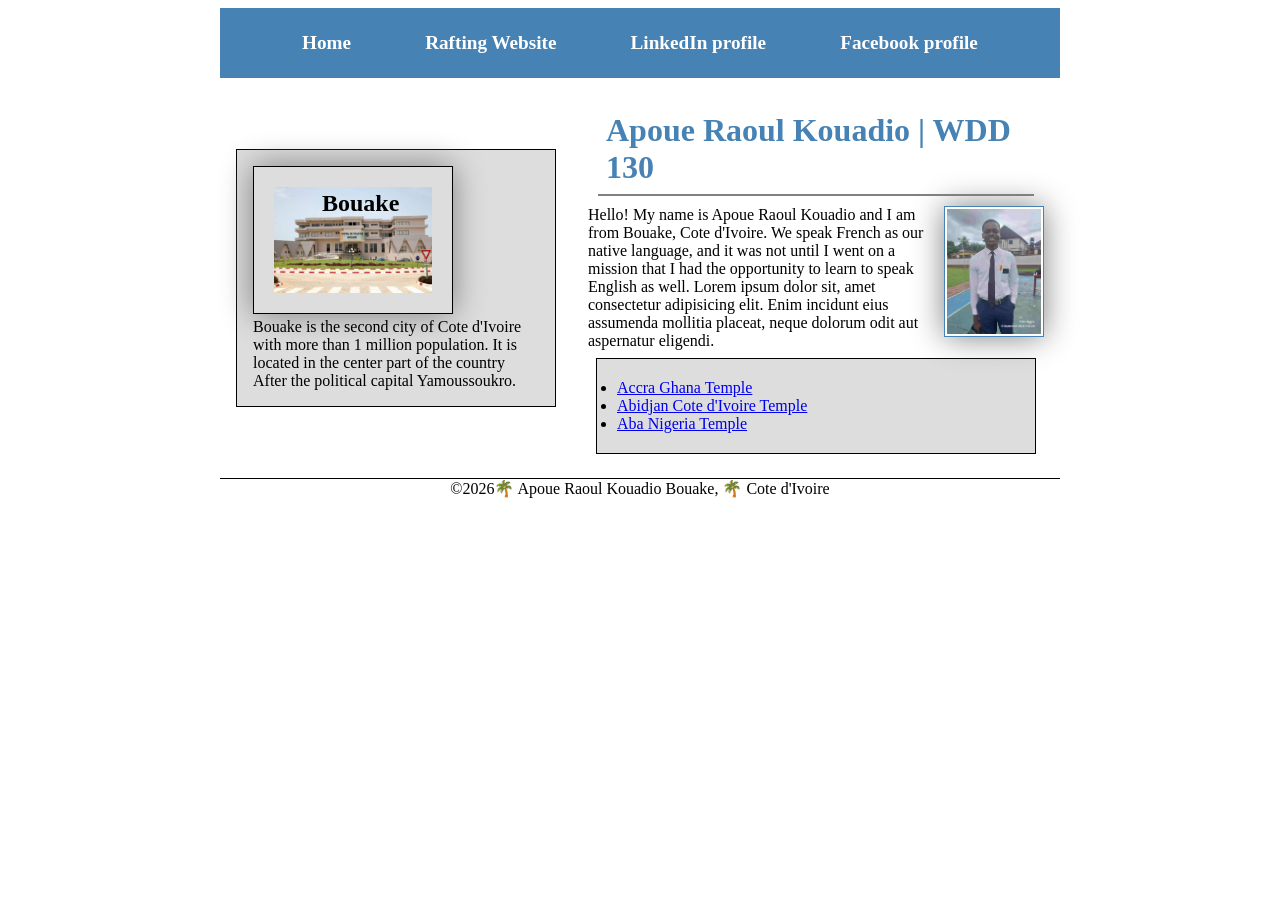
<file: index.html>
<!DOCTYPE html>
<html lang="en">

<head>
    <meta charset="UTF-8">
    <meta name="viewport" content="width=device-width, initial-scale=1.0">
    <title>Apoue Raoul Kouadio | WDD 130</title>
    <meta name="description" content="Apoue Raoul Kouadio, web programming student, BYUI-WDD130">
    <meta name="author" content="Apoue Raoul Kouadio">
    <link rel="stylesheet" href="styles/styles.css">
</head>

<body>
    <header>
        <nav>
            <a href="#">Home</a>
            <a href="wwr/">Rafting Website</a>
            <a href="https://www.linkedin.com/in/raoul-kouadio-apoue-6a3874316/">LinkedIn
                profile</a>
            <a href="https://www.facebook.com/raoul.kouadio.apoue">Facebook
                profile</a>
        </nav>
    </header>
    <div class="grid">
        <main>
            <h1>Apoue Raoul Kouadio | WDD 130</h1>
            <img src="images/profile.jpg" alt="Hello, my name is Apoue Raoul Kouadio" width="200">
            <p>Hello! My name is Apoue Raoul Kouadio and I am from Bouake, Cote d'Ivoire.
                We speak French as our native language, and it was not until I went on a mission
                that I
                had the
                opportunity to learn to speak English as well.
                Lorem ipsum dolor sit, amet consectetur adipisicing elit. Enim incidunt eius
                assumenda mollitia placeat, neque dolorum odit aut aspernatur eligendi.
            </p>

            <ul>
                <li><a
                      href="https://www.churchofjesuschrist.org/temples/details/accra-ghana-temple?lang=eng">
                        Accra Ghana Temple</a></li>
                <li><a
                      href="https://www.churchofjesuschrist.org/temples/details/abidjan-ivory-coast-temple?lang=eng">
                        Abidjan Cote d'Ivoire Temple</a></li>
                <li><a
                      href="https://www.churchofjesuschrist.org/temples/details/aba-nigeria-temple?lang=eng">
                        Aba Nigeria Temple </a></li>
            </ul>

        </main>
        <aside class="box">
            <h2>Bouake</h2>
            <img src="images/bouakehotelville.jpg" alt="Bouake's palace" width="200">
            <p>Bouake is the second city of Cote d'Ivoire with more than 1 million population. It is
                located in the center part of the country After the political capital Yamoussoukro.
            </p>
        </aside>
    </div>
    <footer>
        <p>&copy;2026🌴 Apoue Raoul Kouadio Bouake, 🌴 Cote d'Ivoire </p>

    </footer>


</body>

</html>
</file>
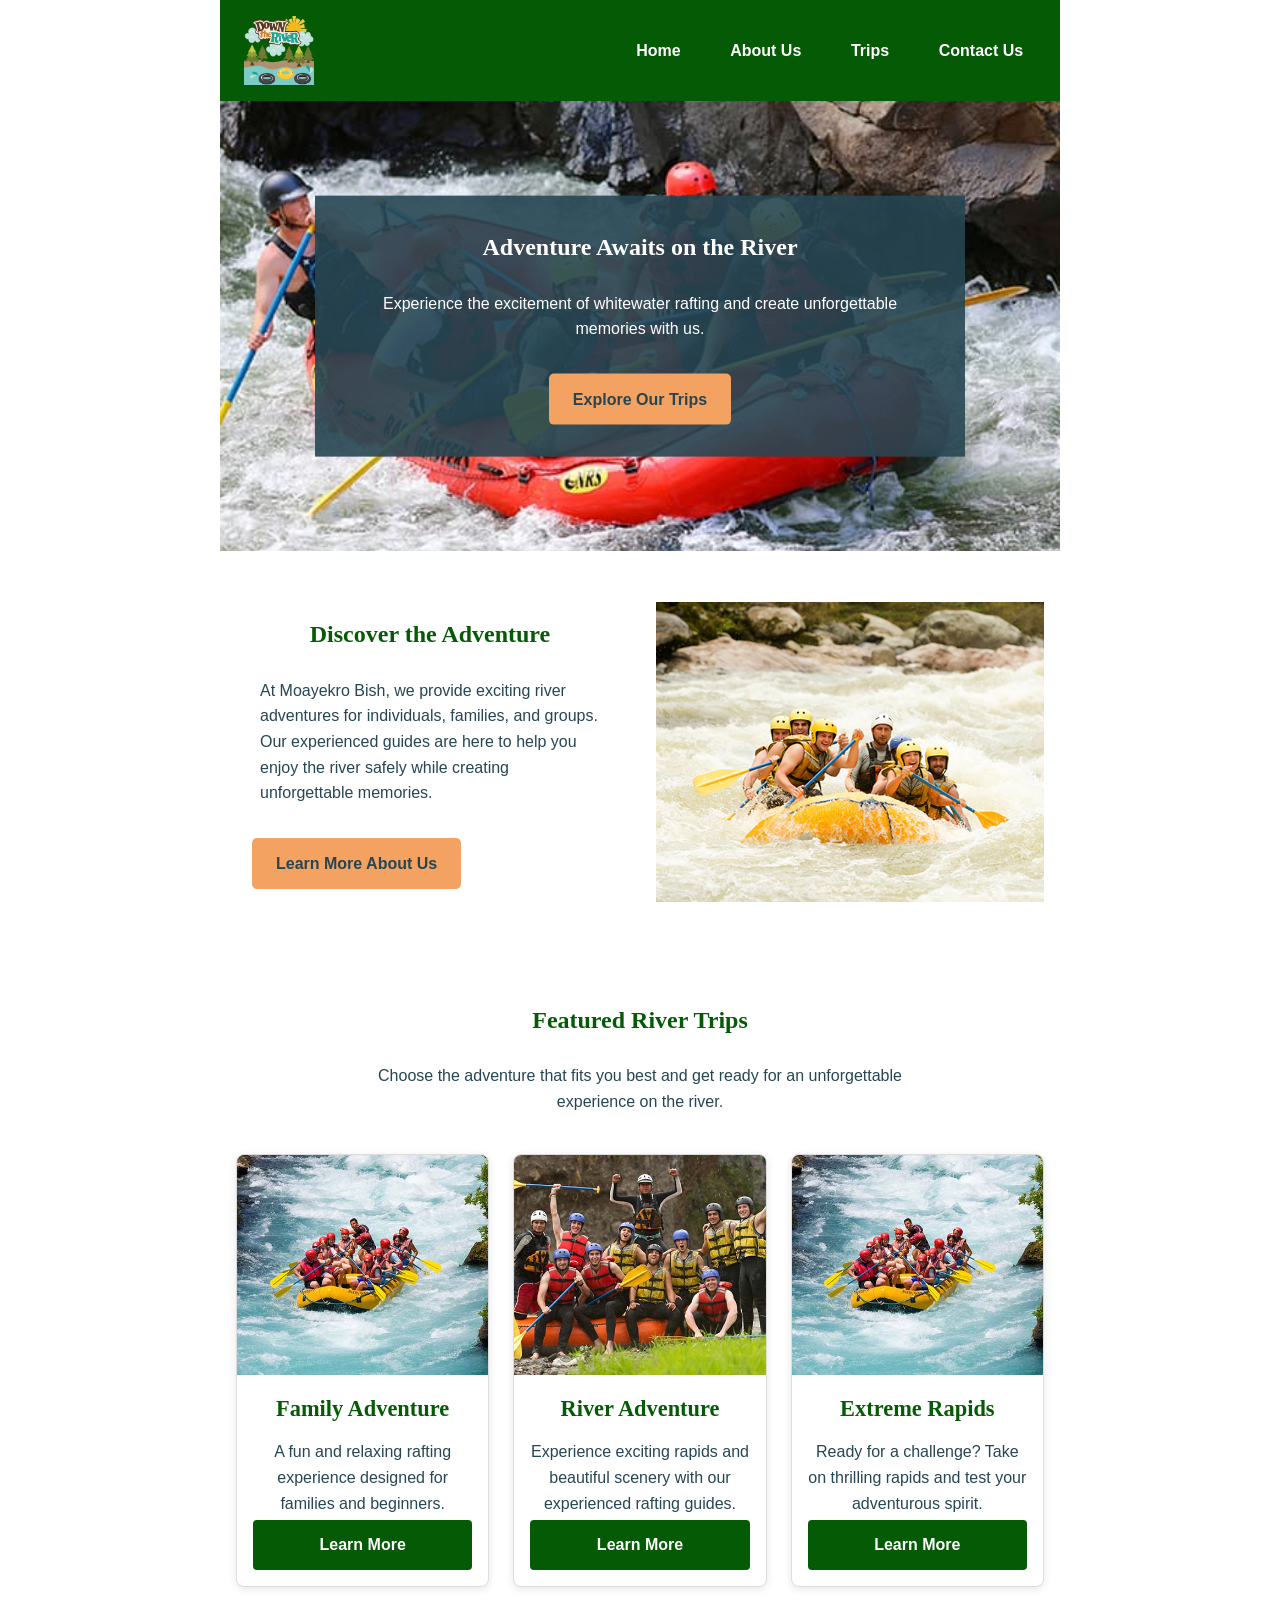
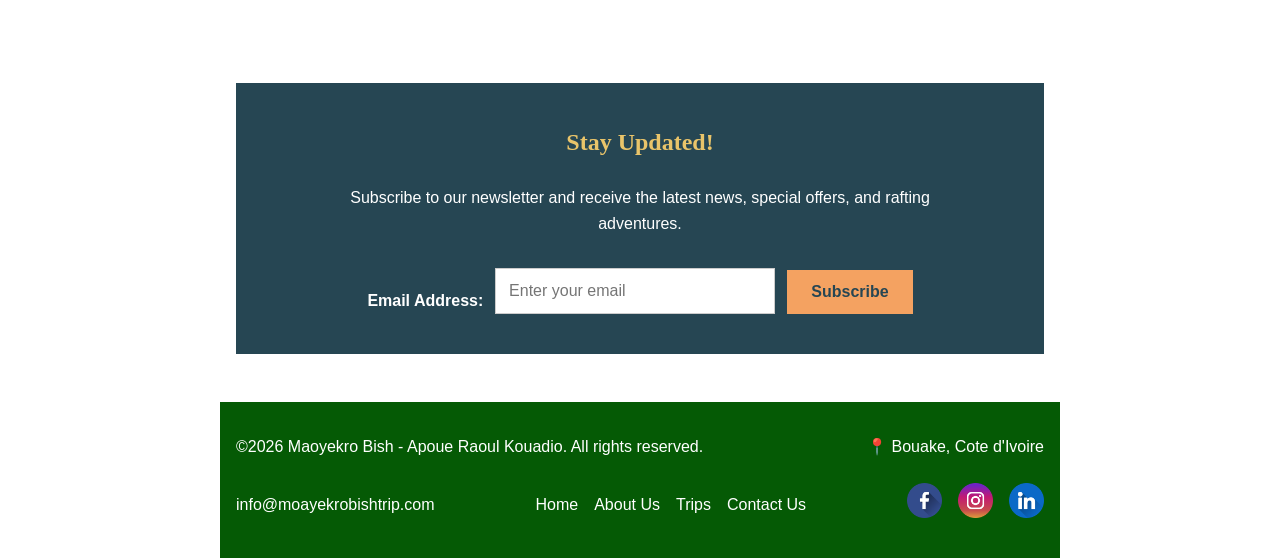
<file: wwr/index.html>
<!DOCTYPE html>
<html lang="en">

<head>
    <meta charset="UTF-8">
    <meta name="viewport" content="width=device-width, initial-scale=1.0">
    <title> Moayekro Bish</title>

    <meta name="description"
      content="Experience exciting and unforgettable rafting adventures with Moayekro Bish">

    <meta name="author" content="Apoue Raoul Kouadio">

    <link rel="stylesheet" href="styles/rafting.css">
</head>

<body>

    <header>
        <nav>
            <div id="logo">
                <img src="images/z-downriver.png" alt="Rafting Site Logo">
            </div>

            <ul class="navigation">
                <li><a href="index.html">Home</a></li>
                <li><a href="about.html">About Us</a></li>
                <li><a href="trips.html">Trips</a></li>
                <li><a href="contact.html">Contact Us</a></li>
            </ul>
        </nav>
    </header>

    <main>


        <!-- Hero Section -->
        <section class="hero">

            <img src="images/rafting19_600.jpg" alt="People enjoying a rafting adventure">

            <div class="hero-content">

                <h1>Adventure Awaits on the River</h1>

                <p>
                    Experience the excitement of whitewater rafting
                    and create unforgettable memories with us.
                </p>

                <a href="trips.html" class="button">
                    Explore Our Trips
                </a>

            </div>

        </section>


        <!-- About Preview -->
        <section class="about-preview">

            <div class="about-content">

                <h2>Discover the Adventure</h2>

                <p>
                    At Moayekro Bish, we provide exciting river adventures
                    for individuals, families, and groups. Our experienced
                    guides are here to help you enjoy the river safely while
                    creating unforgettable memories.
                </p>

                <a href="about.html" class="button">
                    Learn More About Us
                </a>

            </div>

            <img src="images/rafting4_600.jpg" alt="A group enjoying a rafting adventure">

        </section>


        <!-- Featured Trips -->
        <section class="featured-trips">

            <h2>Featured River Trips</h2>

            <p>
                Choose the adventure that fits you best and get ready
                for an unforgettable experience on the river.
            </p>

            <div class="trip-container">

                <article class="trip-card">

                    <img src="images/rafting53_600.jpg" alt="Family enjoying a rafting trip">

                    <h3>Family Adventure</h3>

                    <p>
                        A fun and relaxing rafting experience designed
                        for families and beginners.
                    </p>

                    <a href="trips.html" class="button">
                        Learn More
                    </a>

                </article>


                <article class="trip-card">

                    <img src="images/rafting59_600.jpg"
                      alt="People enjoying an exciting rafting trip">

                    <h3>River Adventure</h3>

                    <p>
                        Experience exciting rapids and beautiful scenery
                        with our experienced rafting guides.
                    </p>

                    <a href="trips.html" class="button">
                        Learn More
                    </a>

                </article>


                <article class="trip-card">

                    <img src="images/rafting53_600.jpg"
                      alt="Rafters navigating challenging river rapids">

                    <h3>Extreme Rapids</h3>

                    <p>
                        Ready for a challenge? Take on thrilling rapids
                        and test your adventurous spirit.
                    </p>

                    <a href="trips.html" class="button">
                        Learn More
                    </a>

                </article>

            </div>

        </section>


        <!-- Newsletter -->
        <section class="newsletter">

            <h2>Stay Updated!</h2>

            <p>
                Subscribe to our newsletter and receive the latest news,
                special offers, and rafting adventures.
            </p>

            <form>

                <label for="email">
                    Email Address:
                </label>

                <input type="email" id="email" name="email" placeholder="Enter your email" required>

                <button type="submit">
                    Subscribe
                </button>

            </form>

        </section>


    </main>


    <footer>

        <p>&copy;2026 Maoyekro Bish - Apoue Raoul Kouadio. All rights reserved.</p>
        <p>📍 Bouake, Cote d'Ivoire</p>
        <p>info@moayekrobishtrip.com</p>

        <nav>
            <a href="index.html">Home</a>
            <a href="about.html">About Us</a>
            <a href="trips.html">Trips</a>
            <a href="contact.html">Contact Us</a>
        </nav>

        <nav class="socialmedia">
            <a href="https://facebook.com" target="_blank">
                <img src="images/facebook_4494479.png" alt="Facebook">
            </a>

            <a href="https://instagram.com" target="_blank">
                <img src="images/instagram_4494488.png" alt="Instagram">
            </a>

            <a href="https://linkedin.com" target="_blank">
                <img src="images/linkedin_4494498.png" alt="LinkedIn">
            </a>
        </nav>

    </footer>

</body>

</html>
</file>
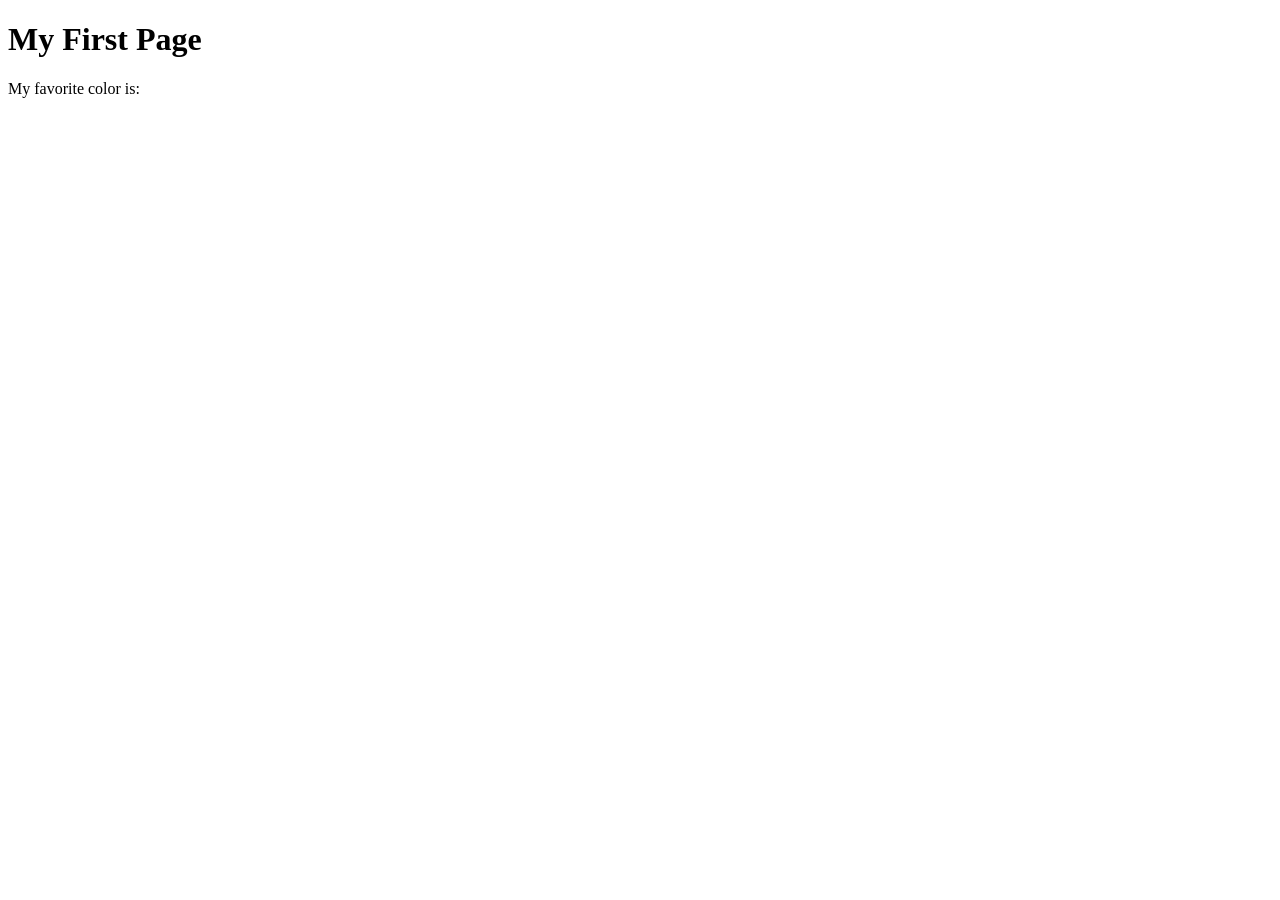
<file: week01/first-page.html>
<!DOCTYPE html>
<html lang="en">
<head>
    <meta charset="UTF-8">
    <meta name="viewport" content="width=device-width, initial-scale=1.0">
    <title>My First Page</title>
</head>
<body>
    <h1>My First Page</h1>
    <p>My favorite color is: </p>
</body>
</html>
</file>
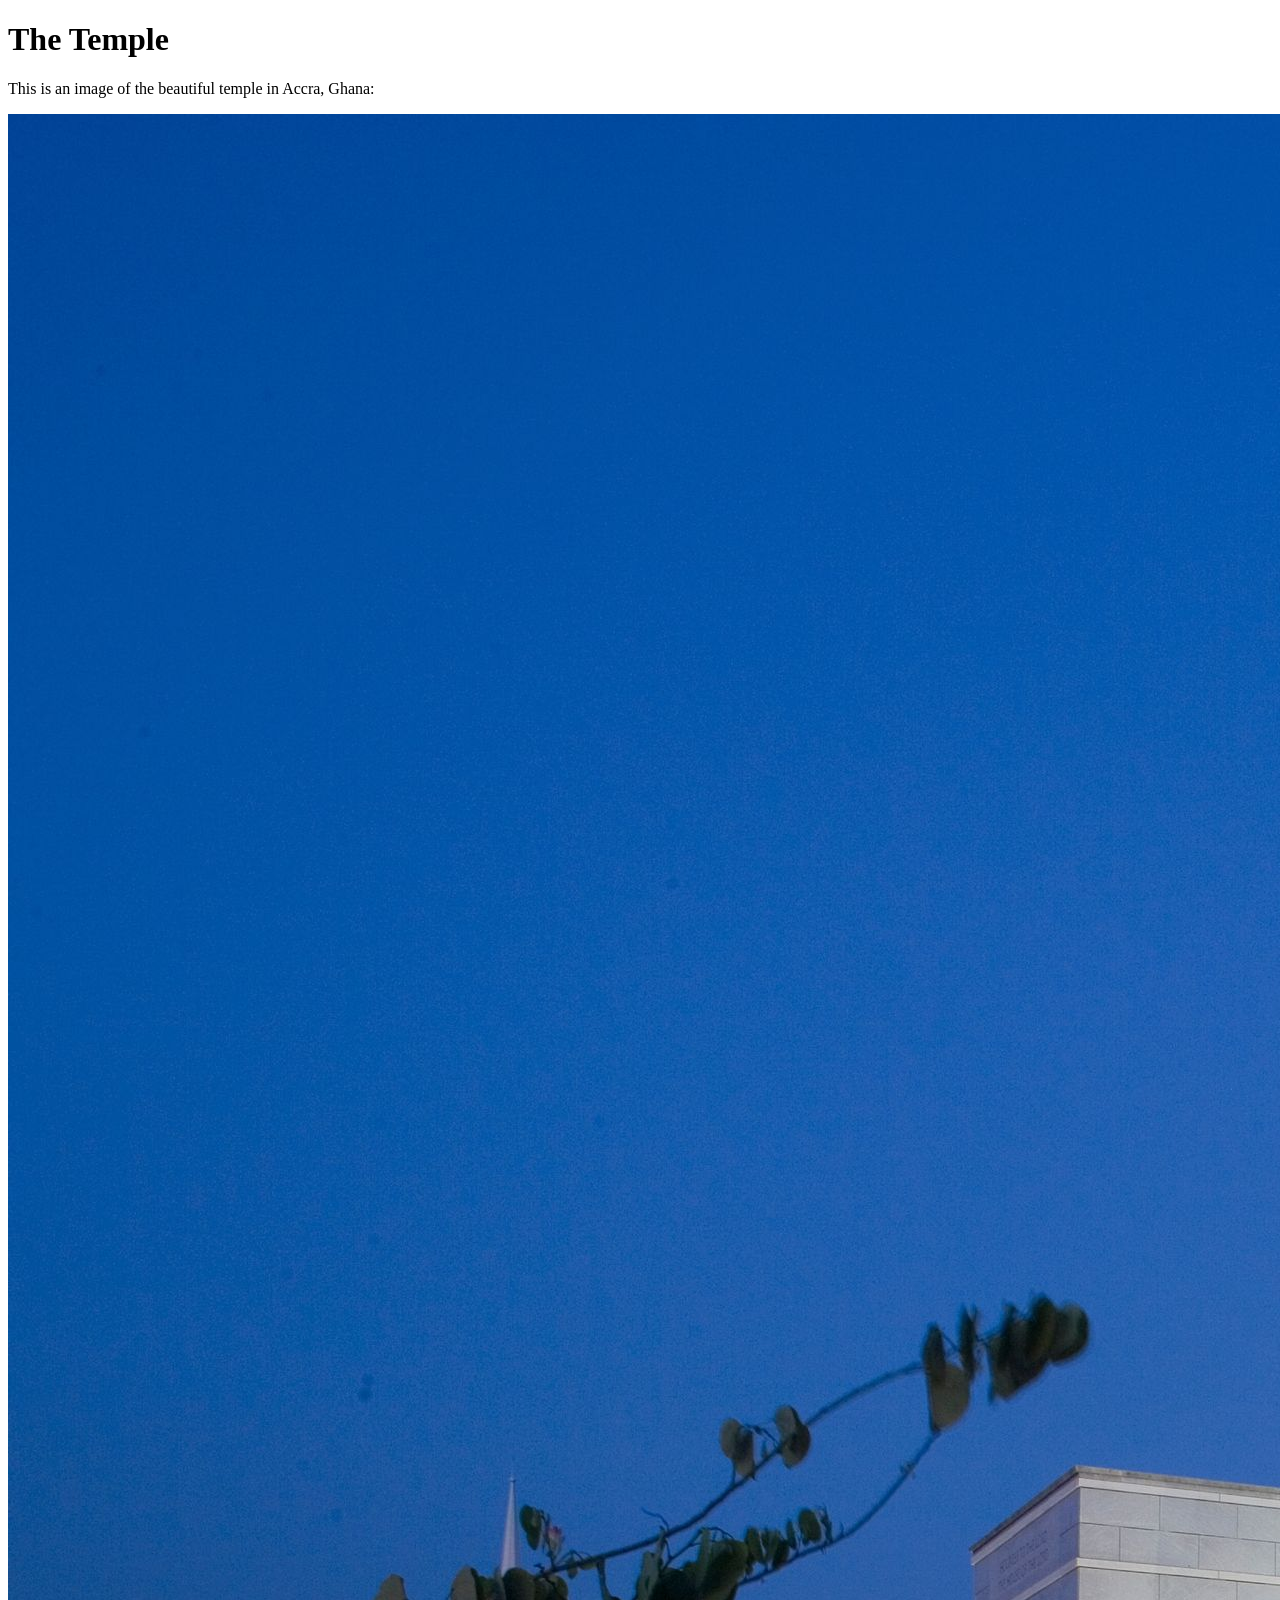
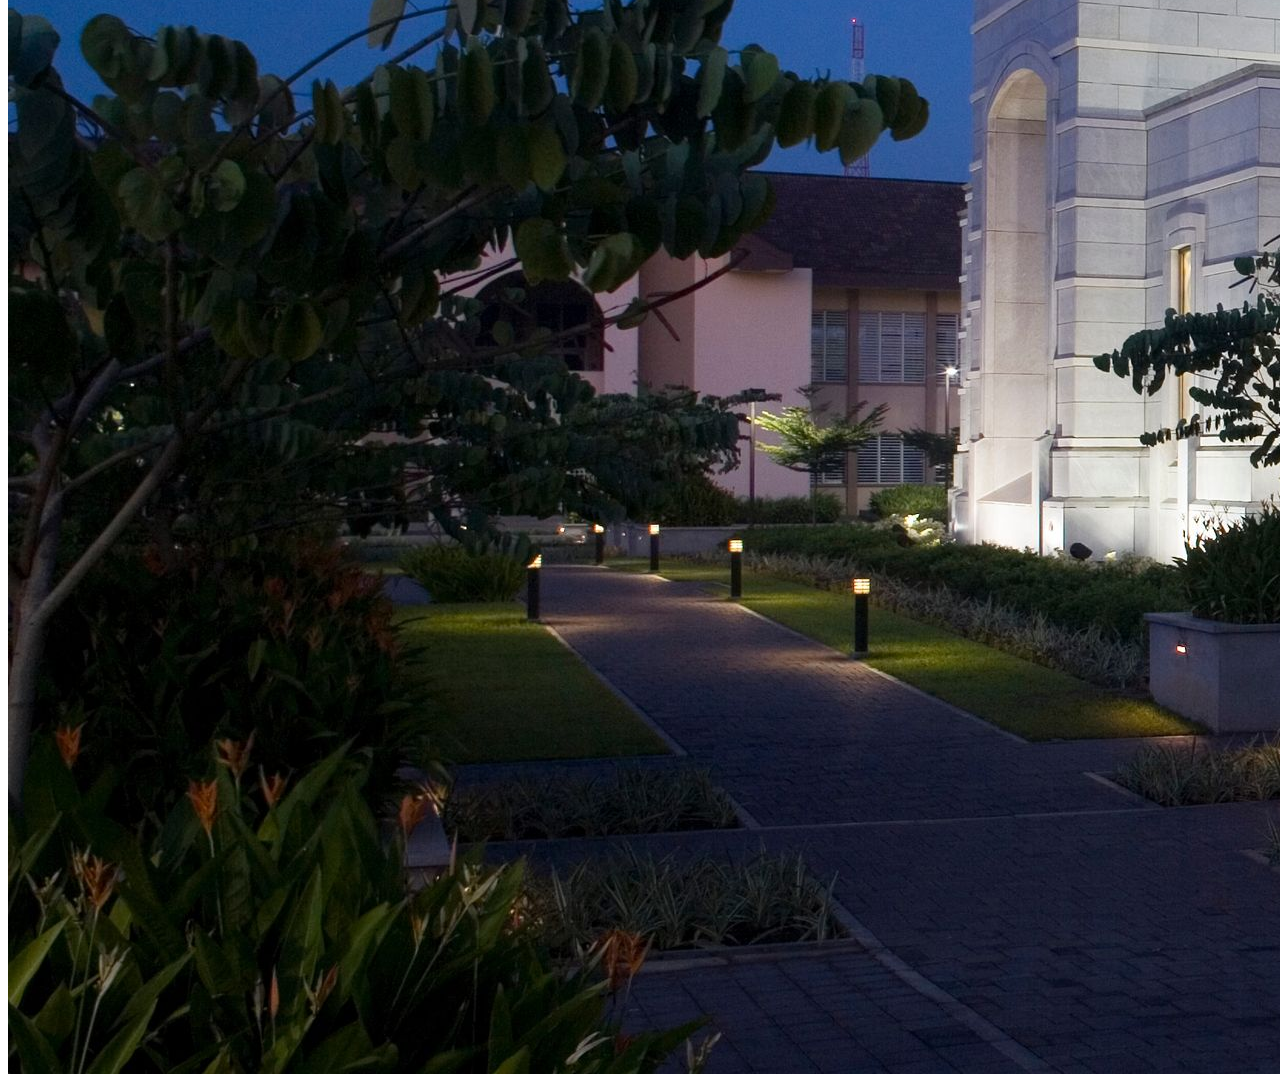
<file: week01/images.html>
<!DOCTYPE html>
<html lang="en">
<head>
    <meta charset="UTF-8">
    <meta name="viewport" content="width=device-width, initial-scale=1.0">
    <title>Temple Image</title>
</head>
<body>
    <h1>The Temple</h1>
    <p>This is an image of the beautiful temple in Accra, Ghana:</p>
    <img src="images/temple-large.jpeg" alt="The Accra Ghana Temple">
    
</body>
</html>
</file>
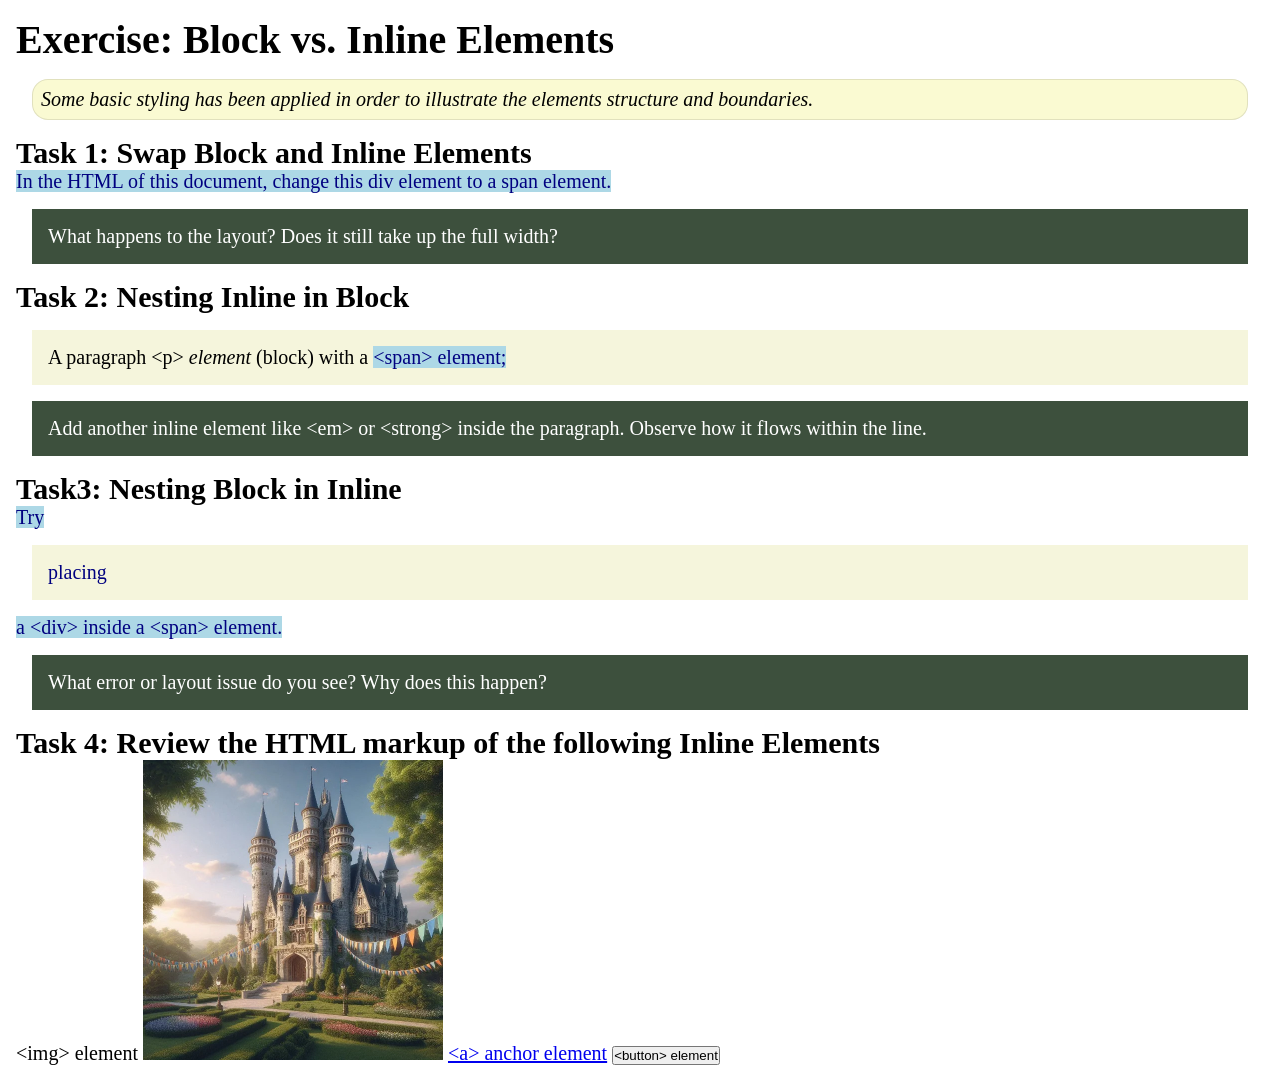
<file: week02/block-vs-inline.html>
<!DOCTYPE html>
<html lang="en">

<head>
    <meta charset="UTF-8">
    <meta name="viewport" content="width=device-width, initial-scale=1.0">
    <title>Exercise: Block vs. Inline Elements</title>
    <link rel="stylesheet" href="styles/block-vs-inline.css">
</head>

<body>
    <main>
        <h1>Exercise: Block vs. Inline Elements</h1>
        <p class="note">Some basic styling has been applied in order to illustrate the elements
            structure and
            boundaries.</p>

        <h2>Task 1: Swap Block and Inline Elements</h2>
        <span>In the HTML of this document, change this div element to a span element.</span>

        <p class="question">What happens to the layout? Does it still take up the full width?</p>

        <h2>Task 2: Nesting Inline in Block</h2>
        <p>A paragraph &lt;p&gt; <em>element</em> (block) with a <span>&lt;span&gt; element;</span>
        </p>
        <p class="question">Add another inline element like &lt;em&gt; or &lt;strong&gt; inside the
            paragraph. Observe
            how it flows within the line.</p>

        <h2>Task3: Nesting Block in Inline</h2>
        <span>Try <div>placing</div> a &lt;div&gt; inside a &lt;span&gt; element.</span>
        <p class="question">What error or layout issue do you see? Why does this happen?</p>


        <h2>Task 4: Review the HTML markup of the following Inline Elements</h2>
        &lt;img&gt; element
        <img src="images/castle.webp" alt="placeholder image (images are inline)" width="300"
          height="300">
        <a href="https://churchofjesuschrist.org">&lt;a&gt; anchor element</a>
        <button type="button">&lt;button&gt; element</button>
    </main>
</body>

</html>
</file>
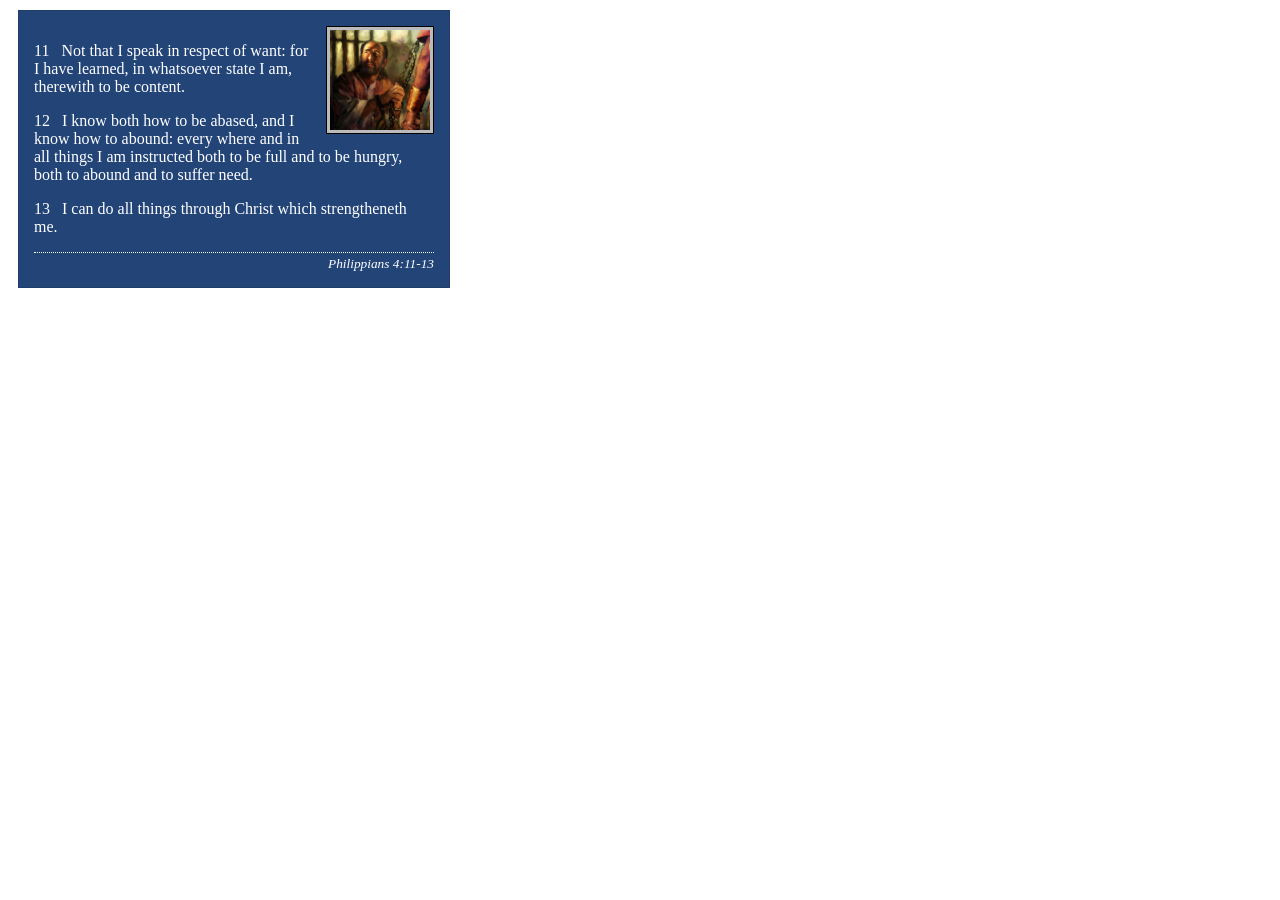
<file: week02/box-model-solution.html>
<!DOCTYPE html>
<html lang="en">
<head>
    <meta charset="UTF-8">
    <meta name="viewport" content="width=device-width, initial-scale=1.0">
    <title>Box Model Activity</title>
    <link rel="stylesheet" href="styles/box-model-solution.css">
</head>
<body>
    <main>
        <div class="callout">
            <img src="images/apostle-paul-imprisoned.webp" alt="Paul the Apostle - Imprisoned in Rome" width="200" height="200">
            <blockquote>
                <p>11 &nbsp; Not that I speak in respect of want: for I have learned, in whatsoever state I am, therewith to be content.</p>
                <p>12 &nbsp; I know both how to be abased, and I know how to abound: every where and in all things I am instructed both to be full and to be hungry, both to abound and to suffer need.</p>
                <p>13 &nbsp; I can do all things through Christ which strengtheneth me.</p>
            </blockquote>
            <cite>Philippians 4:11-13</cite>
        </div>
    </main>
</body>
</html>
</file>
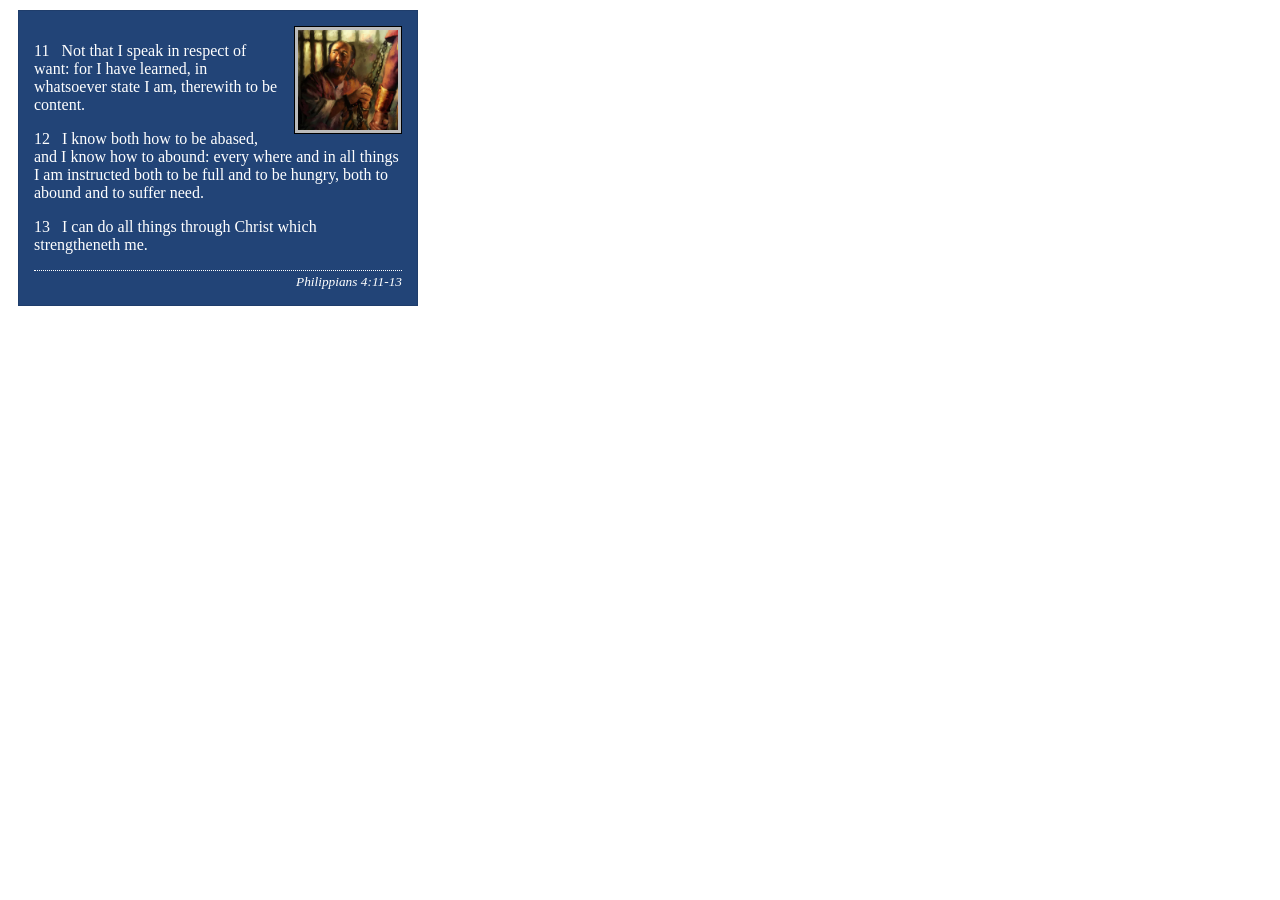
<file: week02/box-model.html>
<!DOCTYPE html>
<html lang="en">

<head>
    <meta charset="UTF-8">
    <meta name="viewport" content="width=device-width, initial-scale=1.0">
    <title>Box Model Activity</title>
    <link rel="stylesheet" href="styles/box-model.css">
</head>

<body>
    <main>
        <div class="callout">
            <img src="images/apostle-paul-imprisoned.webp"
              alt="Paul the Apostle - Imprisoned in Rome" width="200" height="200">
            <blockquote>
                <p>11 &nbsp; Not that I speak in respect of want: for I have learned, in whatsoever
                    state I am, therewith to be content.</p>
                <p>12 &nbsp; I know both how to be abased, and I know how to abound: every where and
                    in all things I am instructed both to be full and to be hungry, both to abound
                    and to suffer need.</p>
                <p>13 &nbsp; I can do all things through Christ which strengtheneth me.</p>
            </blockquote>
            <cite>Philippians 4:11-13</cite>
        </div>
    </main>
</body>

</html>
</file>
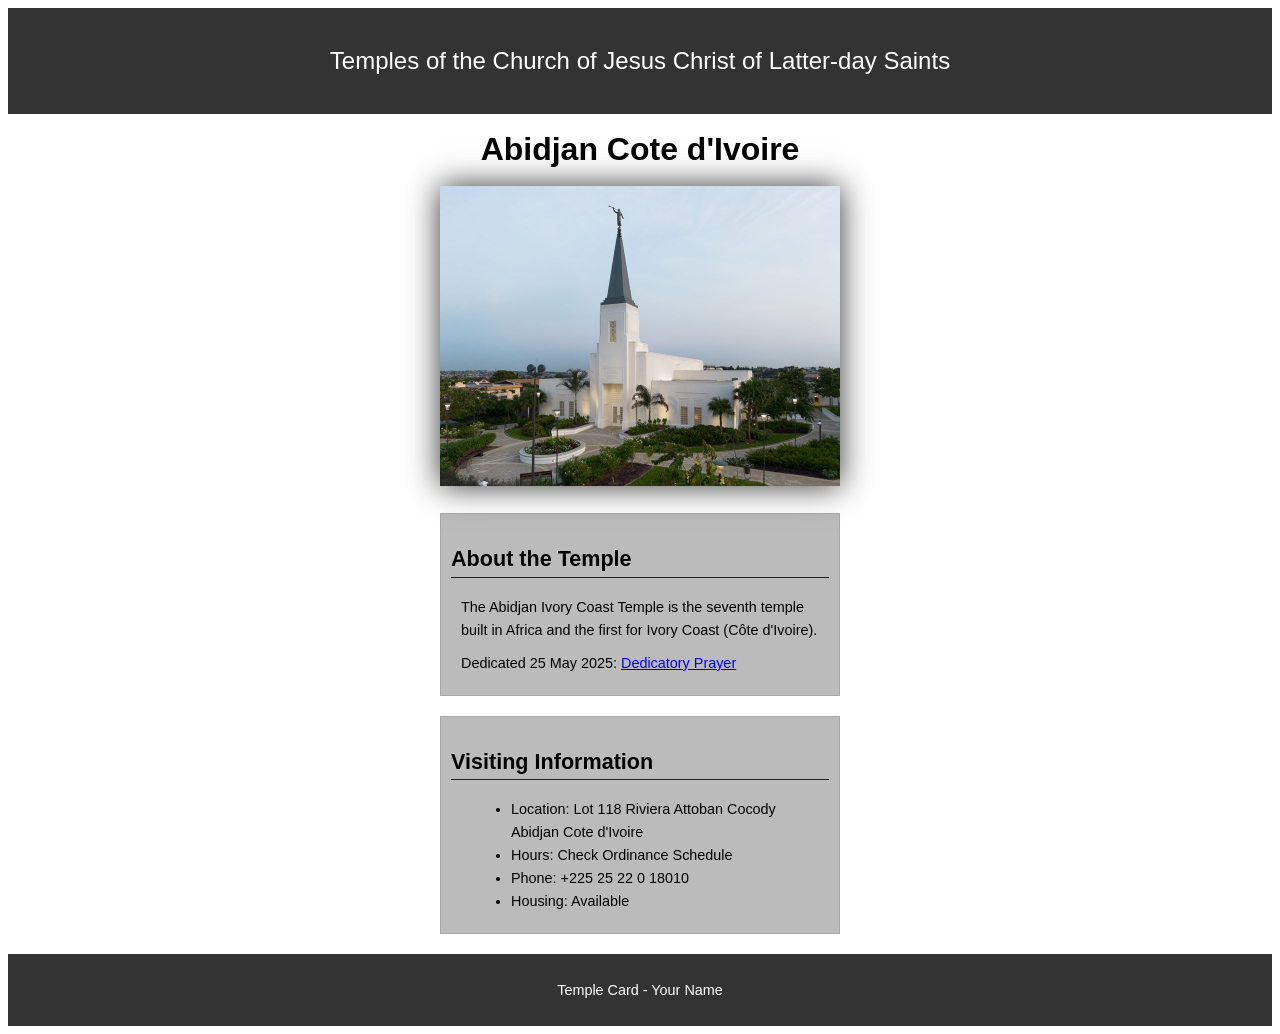
<file: week02/temple.html>
<!DOCTYPE html>
<html lang="en">

<head>
    <meta charset="UTF-8">
    <meta name="viewport" content="width=device-width, initial-scale=1.0">
    <title>Temple Card - Abidjan Cote d'Ivoire</title>
    <link rel="stylesheet" href="styles/temple.css">
</head>

<body>
    <header>
        <p>Temples of the Church of Jesus Christ of Latter-day Saints</p>
    </header>
    <main>
        <h1>Abidjan Cote d'Ivoire</h1>
        <picture>
            <img src="images/abidjan-ivory-coast.jpeg" alt="Abidjan Cote d'Ivoire Temple">
        </picture>
        <section>
            <h2>About the Temple</h2>
            <p>The Abidjan Ivory Coast Temple is the seventh temple built in Africa and the first
                for Ivory Coast (Côte
                d'Ivoire).</p>
            <p>Dedicated 25 May 2025: <a
                  href="https://www.churchofjesuschrist.org/temples/dedicatory-prayer/abidjan-ivory-coast-temple/2025-05-25?lang=eng"
                  target="_blank" rel="noopener noreferrer">Dedicatory Prayer</a></p>
        </section>
        <section>
            <h2>Visiting Information</h2>
            <ul>
                <li>Location: Lot 118 Riviera Attoban Cocody Abidjan Cote d'Ivoire</li>
                <li>Hours: Check Ordinance Schedule</li>
                <li>Phone: +225 25 22 0 18010</li>
                <li>Housing: Available</li>
            </ul>
        </section>
    </main>
    <footer>
        <p>Temple Card - Your Name</p>
    </footer>
</body>

</html>
</file>
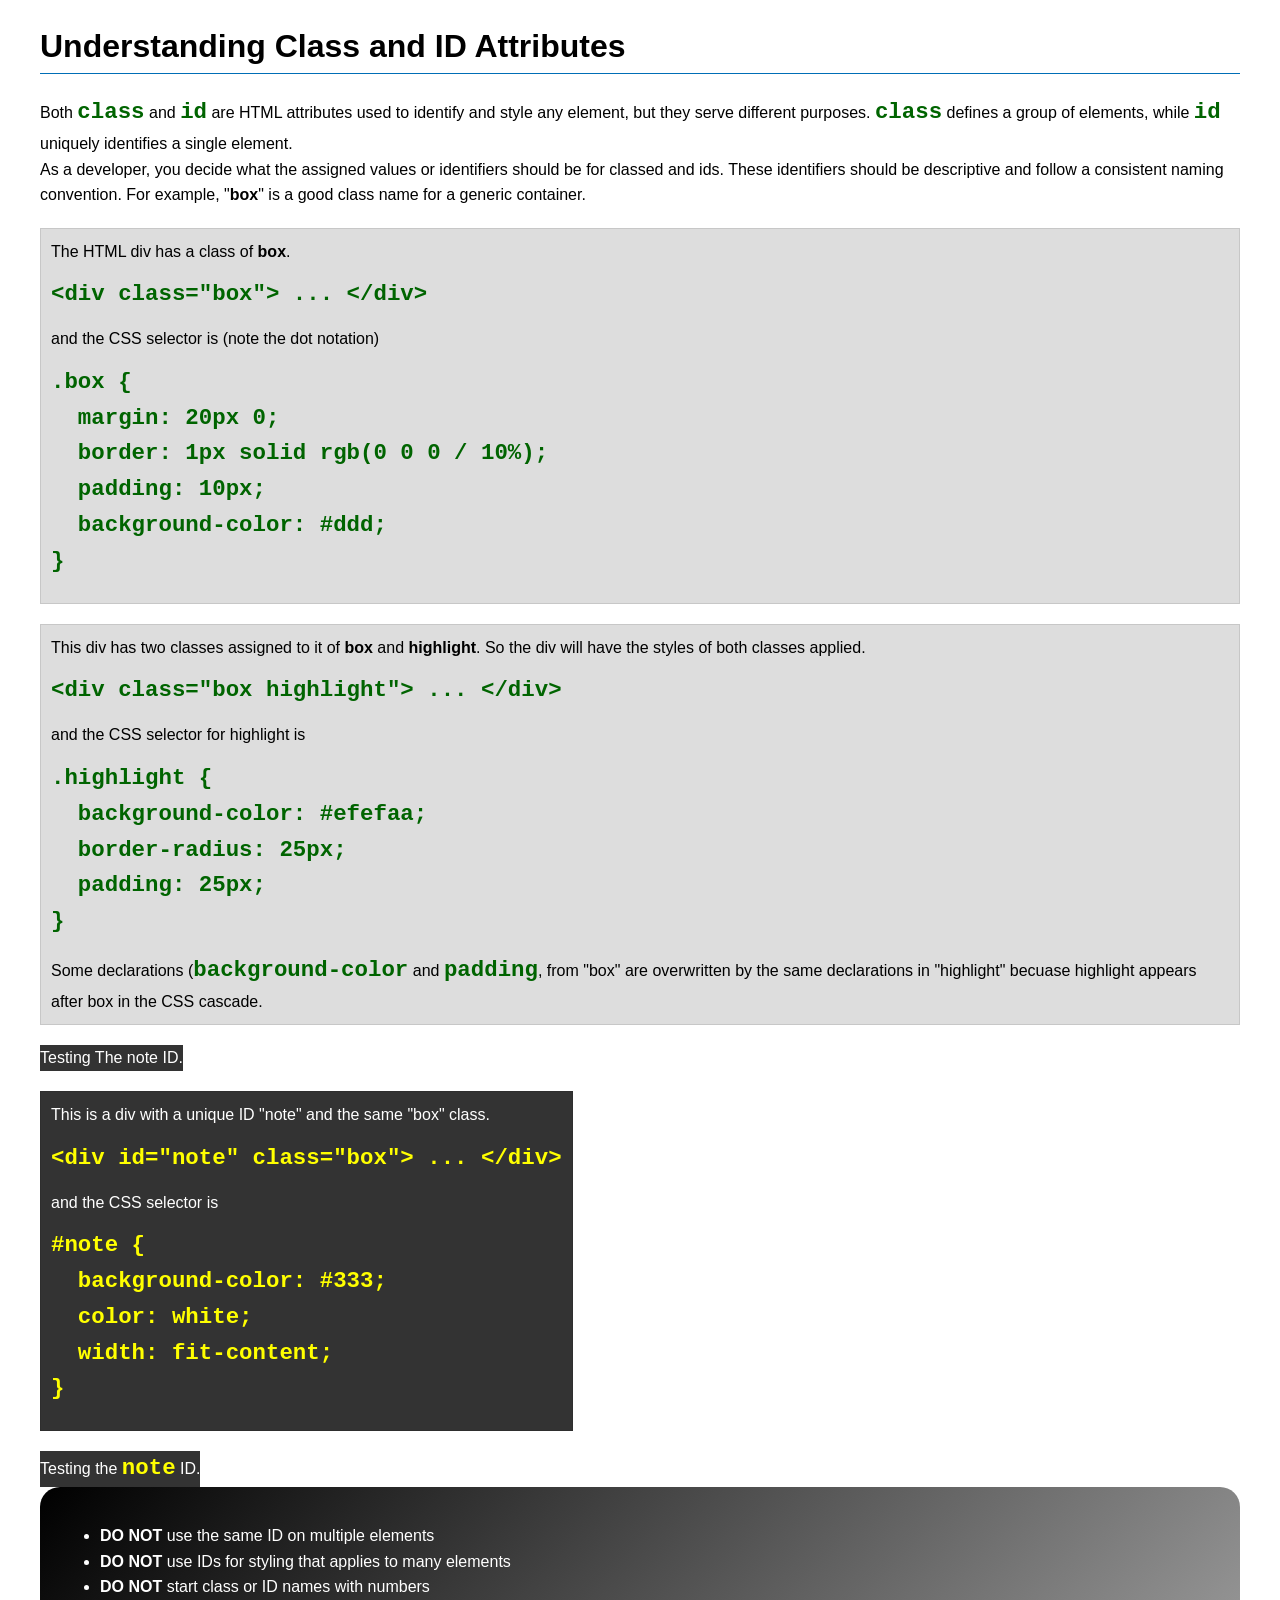
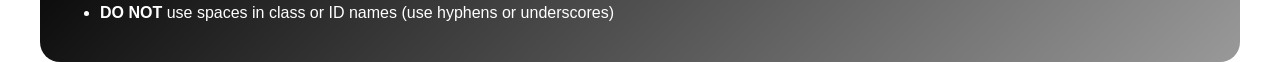
<file: week03/class-and-id.html>
<!DOCTYPE html>
<html lang="en">

<head>
    <meta charset="UTF-8">
    <meta name="viewport" content="width=device-width, initial-scale=1.0">
    <title>Class vs ID Attributes</title>
    <link rel="stylesheet" href="styles/class-and-id.css">
</head>

<body>
    <h1>Understanding Class and ID Attributes</h1>
    <p>Both <code>class</code> and <code>id</code> are HTML attributes used to identify and style
        any element, but they
        serve different purposes. <code>class</code> defines a group of elements, while
        <code>id</code> uniquely
        identifies a single element.
    </p>
    <p>As a developer, you decide what the assigned values or identifiers should be for classed and
        ids. These
        identifiers should be
        descriptive and follow a consistent naming convention. For example, "<strong>box</strong>"
        is a good class name
        for a generic container.</p>
    <div class="box">
        <p>The HTML div has a class of <strong>box</strong>.</p>
        <pre><code class="html">&lt;div class="box"&gt; ... &lt;/div&gt;</code></pre>
        and the CSS selector is (note the dot notation)
        <pre><code class="css">.box {
  margin: 20px 0;
  border: 1px solid rgb(0 0 0 / 10%);
  padding: 10px;
  background-color: #ddd; 
}</code></pre>
    </div>

    <div class="box">
        <p>This div has two classes assigned to it of <strong>box</strong> and
            <strong>highlight</strong>. So the div
            will have the styles of both classes applied.
        </p>
        <pre><code class="html">&lt;div class="box highlight"&gt; ... &lt;/div&gt;</code></pre>
        and the CSS selector for highlight is
        <pre><code class="css">.highlight {
  background-color: #efefaa;
  border-radius: 25px;
  padding: 25px;
}</code></pre>
        <p>Some declarations (<code>background-color</code> and <code>padding</code>, from "box" are
            overwritten by the same declarations in "highlight" becuase highlight appears after box
            in the CSS cascade.</p>
    </div>

    <div id="note">
        <p>Testing The note ID. </p>
    </div>
    <div id="note" class="box">
        <p>This is a div with a unique ID "note" and the same "box" class.</p>
        <pre><code class="html">&lt;div id="note" class="box"&gt; ... &lt;/div&gt;</code></pre>
        and the CSS selector is
        <pre><code class="css">#note {
  background-color: #333;
  color: white;
  width: fit-content;
}</code></pre>
    </div>

    <div id="note">
        <p>Testing the <code>note</code> ID.</p>
    </div>

    <section id="best-practice">
        <ul>
            <li><strong>DO NOT</strong> use the same ID on multiple elements</li>
            <li><strong>DO NOT</strong> use IDs for styling that applies to many elements</li>
            <li><strong>DO NOT</strong> start class or ID names with numbers</li>
            <li><strong>DO NOT</strong> use spaces in class or ID names (use hyphens or underscores)
            </li>
        </ul>
    </section>


</body>

</html>
</file>
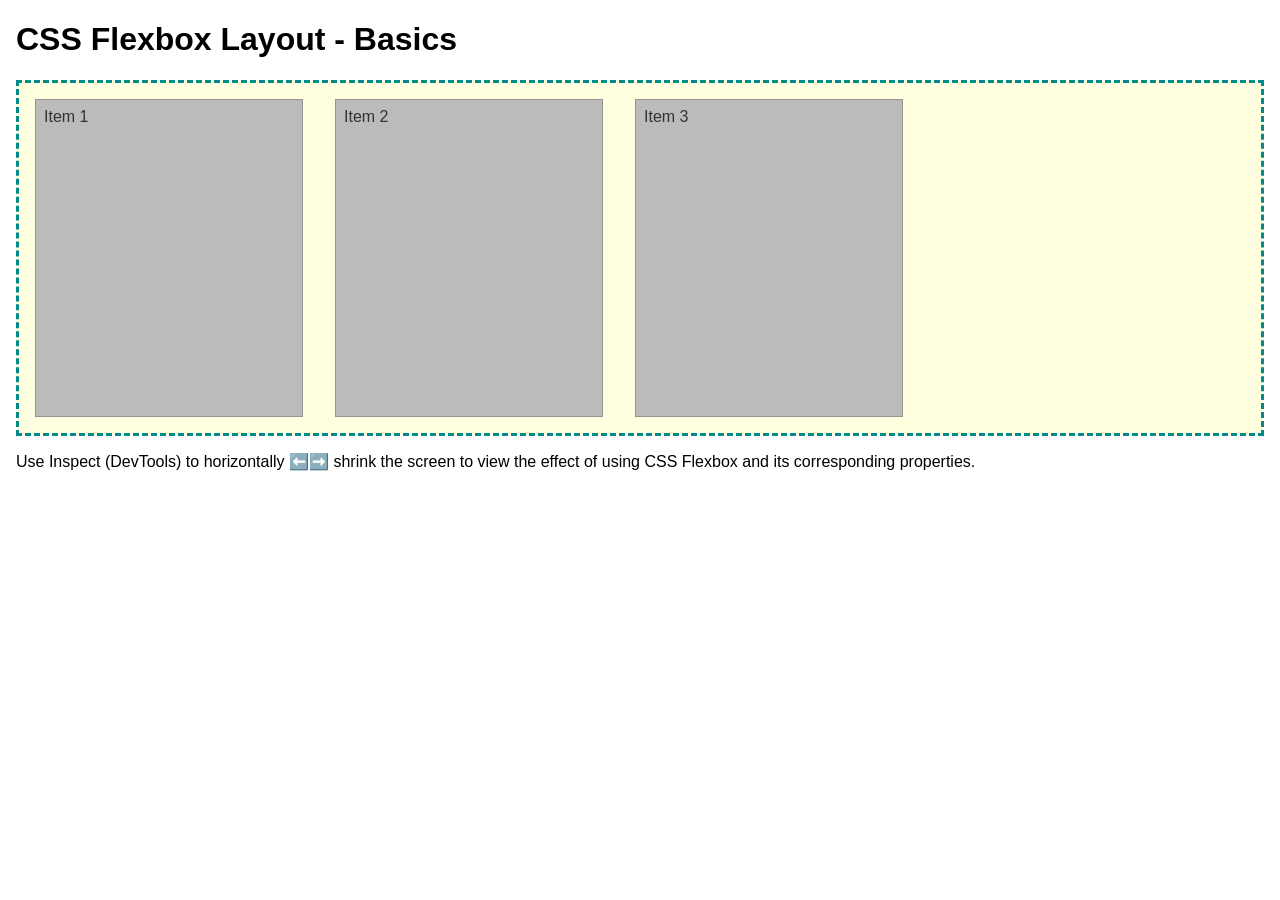
<file: week04/flexbox-layout.html>
<!DOCTYPE html>
<html lang="en">
<head>
    <meta charset="UTF-8">
    <meta name="viewport" content="width=device-width, initial-scale=1.0">
    <title>CSS Flexbox Layout - Basics</title>
    <link rel="stylesheet" href="styles/flexbox.css">
</head>
<body>
    <main>
        <h1>CSS Flexbox Layout - Basics</h1>
        <div class="flex-container">
            <div class="flex-item item1">Item 1</div>
            <div class="flex-item item2">Item 2</div>
            <div class="flex-item item3">Item 3</div>
        </div>
        <p>Use Inspect (DevTools) to horizontally ⬅️➡️ shrink the screen to view the effect of using CSS Flexbox and its corresponding properties.</p>
    </main>
</body>
</html>
</file>
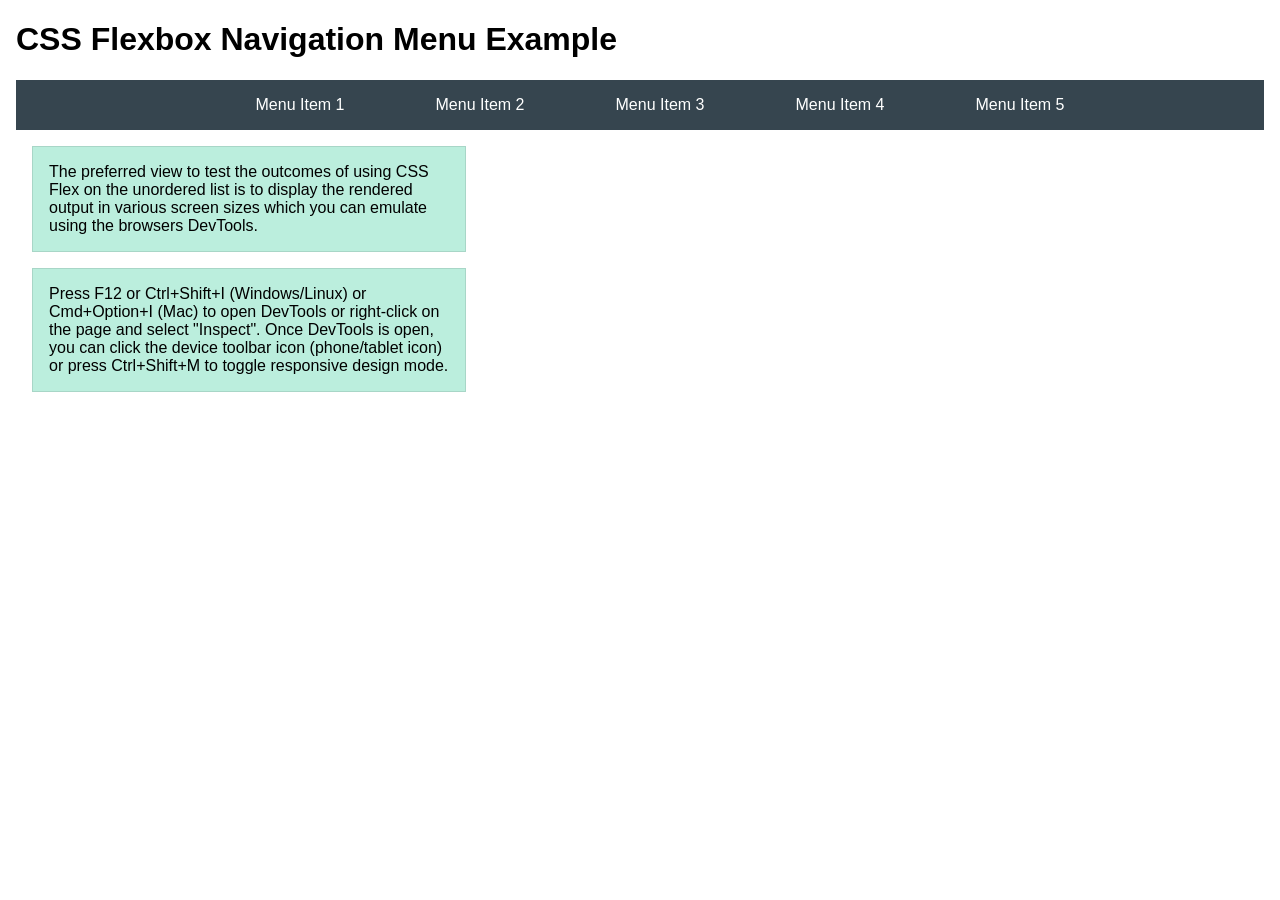
<file: week04/flexbox-menu.html>
<!DOCTYPE html>
<html lang="en">

<head>
    <meta charset="UTF-8">
    <meta name="viewport" content="width=device-width, initial-scale=1.0">
    <title>CSS Flexbox - Navigation Menu</title>
    <link rel="stylesheet" href="styles/flexbox-menu.css">
</head>

<body>
    <main>
        <h1>CSS Flexbox Navigation Menu Example</h1>
        <nav>
            <ul>
                <li><a href="#">Menu Item 1</a></li>
                <li><a href="#">Menu Item 2</a></li>
                <li><a href="#">Menu Item 3</a></li>
                <li><a href="#">Menu Item 4</a></li>
                <li><a href="#">Menu Item 5</a></li>
            </ul>
        </nav>
        <p>The preferred view to test the outcomes of using CSS Flex on the unordered list is to
            display the rendered output in various screen sizes which you can emulate using the
            browsers DevTools.</p>

        <p>Press F12 or Ctrl+Shift+I (Windows/Linux) or Cmd+Option+I (Mac) to open DevTools or
            right-click on the page and select "Inspect". Once DevTools is open, you can click the
            device toolbar icon (phone/tablet icon) or press Ctrl+Shift+M to toggle responsive
            design mode.</p>


    </main>
</body>

</html>
</file>
<file: styles/styles.css>
* {
    margin: 0;
    padding: 0;
    box-sizing: border-box;
}

body {
    display: block;
    margin: 8px;
}

nav {
    background-color: steelblue;
    padding: 1rem;
    display: flex;
    justify-content: space-evenly;
    align-items: center;

}

nav a {
    display: block;
    color: #fff;
    padding: 0.5rem;
    text-decoration: none;
    font-size: 1.2rem;
    font-weight: 700;
}

h1 {
    color: steelblue;
    padding: .5rem;
    margin: 10px;
    border-bottom: 2px solid gray;
}

img {
    width: 150px;
    height: auto;
    border: 1px solid black;
    padding: 20px;
    box-shadow: 0 0 30px gray;
}

p {
    padding: 0;
}

ul {
    text-decoration: none;
    background-color: #ddd;
    border: 1px solid rgb(0 0 0 / 100);
    margin: 8px;
    padding: 20px;
    display: block;

}

.grid {
    display: grid;
    align-items: center;
}

aside {
    width: 20em;
    position: relative;
    grid-column: 1/2;
    grid-row: 1/2;
}

main {
    grid-column: 2/3;
    margin: 1rem;
}

aside img {
    width: 200px;
    height: auto;

}

aside h2 {
    position: absolute;
    top: 40px;
    left: 85px;
    margin: 0;

}

h2 {
    display: block;
}

main img {
    width: 100px;
    height: auto;
    border: 1px solid steelblue;
    padding: 2px;
    box-shadow: 0 0 30px gray;
    float: right;
    margin: 0 0 1rem 1rem;
}

footer {
    margin-top: 1em;
    border-top: 1px solid #000;
    text-align: center;
}

/* Class Selectors */

.box {
    clear: both;
    margin: 1rem;
    border: 1px solid rgb(0 0 0 / 100);
    padding: 1rem;
    background-color: #ddd;
    color: #000;
}

header,
.grid,
footer {
    max-width: 840px;
    margin: 0 auto;
}
</file>
<file: wwr/styles/rafting.css>
/* =========================================================
   ROOT VARIABLES
========================================================= */

:root {
    --primary-color: #055a05;
    --secondary-color: #f4a261;
    --accent1-color: #264653;
    --accent2-color: #e9c46a;

    --heading-font: "Times New Roman", Georgia, serif;
    --body-font: Arial, Helvetica, sans-serif;
}

/* =========================================================
   UNIVERSAL RESET
========================================================= */

* {
    margin: 0;
    padding: 0;
    box-sizing: border-box;
}

/* =========================================================
   GENERAL
========================================================= */

body {
    font-family: var(--body-font);
    color: var(--accent1-color);
    line-height: 1.6;
}

header,
main,
footer {
    max-width: 840px;
    margin: 0 auto;
}

h1,
h2,
h3 {
    font-family: var(--heading-font);
    color: var(--primary-color);
}

p {
    padding: 8px;
}

img {
    max-width: 100%;
}

/* =========================================================
   HEADER & NAVIGATION
========================================================= */

header {
    background-color: var(--primary-color);
    color: white;
}

header nav {
    min-height: 90px;

    display: flex;
    justify-content: space-between;
    align-items: center;

    padding: 1rem 1.5rem;
}

#logo img {
    display: block;
    width: 70px;
    height: auto;
}

.navigation {
    list-style: none;

    display: flex;
    align-items: center;

    gap: 1.5rem;
}

.navigation a {
    display: block;

    color: white;
    text-decoration: none;

    font-weight: bold;

    padding: 0.6rem 0.8rem;

    border-radius: 4px;

    transition: 0.3s ease;
}

.navigation a:hover {
    background-color: var(--accent2-color);
    color: var(--accent1-color);
}

/* =========================================================
   HOME PAGE - HERO
========================================================= */

.hero {
    position: relative;
    overflow: hidden;
}

.hero > img {
    display: block;

    width: 100%;
    height: 450px;

    object-fit: cover;
}

.hero h1 {
    position: absolute;

    top: 20px;
    left: 0;

    width: 100%;

    padding: 1rem;

    text-align: center;

    background-color: rgba(38, 70, 83, 0.85);

    color: white;

    opacity: 1;
}

/* =========================================================
   ABOUT PAGE - HERO ARTICLE
========================================================= */

.hero article {
    position: absolute;

    left: 50%;
    bottom: 30px;

    transform: translateX(-50%);

    width: 85%;
    max-width: 700px;

    padding: 1.5rem;

    background-color: rgba(244, 162, 97, 0.95);

    color: var(--accent1-color);
}

.hero article img {
    float: right;

    width: 125px;

    margin-left: 1rem;
}

/* =========================================================
   HOME - HERO CONTENT
========================================================= */

.hero-content {
    position: absolute;

    top: 50%;
    left: 50%;

    transform: translate(-50%, -50%);

    width: 80%;
    max-width: 650px;

    padding: 2rem;

    text-align: center;

    background-color: rgba(38, 70, 83, 0.9);

    color: white;
}

.hero-content h1 {
    position: static;

    width: auto;

    padding: 0;
    margin-bottom: 1rem;

    background-color: transparent;

    color: white;
}

.hero-content p {
    margin-bottom: 1.5rem;
}

.button {
    display: inline-block;

    padding: 0.8rem 1.5rem;

    background-color: var(--secondary-color);

    color: var(--accent1-color);

    font-weight: bold;
    text-decoration: none;

    border-radius: 5px;

    transition: 0.3s ease;
}

.button:hover {
    background-color: var(--accent2-color);
}

/* =========================================================
   HOME - ABOUT PREVIEW
========================================================= */

.about-preview {
    display: grid;

    grid-template-columns: 1fr 1fr;

    align-items: center;

    gap: 2rem;

    padding: 3rem 1rem;
}

.about-content {
    padding: 1rem;
}

.about-content h2 {
    margin-bottom: 1rem;

    text-align: center;
}

.about-content p {
    margin-bottom: 1.5rem;
}

.about-preview > img {
    width: 100%;
    height: 300px;

    object-fit: cover;
}

/* =========================================================
   HOME - FEATURED TRIPS
========================================================= */

.featured-trips {
    padding: 3rem 1rem;

    text-align: center;
}

.featured-trips h2 {
    margin-bottom: 1rem;
}

.featured-trips > p {
    max-width: 600px;

    margin: 0 auto 2rem;
}

/* =========================================================
TRIP CARDS
HOME + TRIPS
========================================================= */

/* Grid layout for Home and Trips */

.trip-container,
.trips-grid {
    display: grid;
    grid-template-columns: repeat(3, 1fr);
    gap: 1.5rem;
}

/* Common card style */

.trip-container .trip-card,
.trips-grid .trip-card {
    display: flex;
    flex-direction: column;

    height: 100%;

    background-color: #ffffff;

    border: 1px solid #ddd;
    border-radius: 8px;

    overflow: hidden;

    box-shadow: 0 2px 8px rgba(0, 0, 0, 0.10);

    transition: transform 0.3s ease,
        box-shadow 0.3s ease;

}

/* Card hover */

.trip-container .trip-card:hover,
.trips-grid .trip-card:hover {
    transform: translateY(-5px);

    box-shadow: 0 6px 16px rgba(0, 0, 0, 0.18);

}

/* Card images */

.trip-container .trip-card img,
.trips-grid .trip-card img {
    display: block;

    width: 100%;
    height: 220px;

    object-fit: cover;

}

/* Card titles */

.trip-container .trip-card h3,
.trips-grid .trip-card h3 {
    margin: 1rem 1rem 0.5rem;

    color: var(--primary-color);

    font-family: var(--heading-font);

    font-size: 1.4rem;

}

/* Card paragraphs */

.trip-container .trip-card p,
.trips-grid .trip-card p {
    margin: 0.25rem 1rem;

    padding: 0;

}

/* Card buttons */

.trip-container .trip-card .button,
.trips-grid .trip-card .button {
    display: block;

    margin: 1rem;
    margin-top: auto;

    padding: 0.75rem 1rem;

    background-color: var(--primary-color);

    color: white;

    text-align: center;
    text-decoration: none;

    border-radius: 4px;

    font-weight: bold;

    transition: background-color 0.3s ease;

}

/* Button hover */

.trip-container .trip-card .button:hover,
.trips-grid .trip-card .button:hover {
    background-color: var(--accent1-color);
}

/* =========================================================
RESPONSIVE - HOME + TRIPS
========================================================= */

/* =========================================================
   HOME - NEWSLETTER
========================================================= */

.newsletter {
    margin: 3rem 1rem;

    padding: 2.5rem 1.5rem;

    text-align: center;

    background-color: var(--accent1-color);

    color: white;
}

.newsletter h2 {
    color: var(--accent2-color);

    margin-bottom: 1rem;
}

.newsletter p {
    max-width: 600px;

    margin: 0 auto 1.5rem;
}

.newsletter form {
    display: flex;

    justify-content: center;
    align-items: end;

    gap: 0.75rem;

    flex-wrap: wrap;
}

.newsletter label {
    display: flex;

    flex-direction: column;

    text-align: left;

    font-weight: bold;
}

.newsletter input[type="email"] {
    width: 280px;

    padding: 0.8rem;

    border: 1px solid #ccc;

    font-family: var(--body-font);
    font-size: 1rem;
}

button {
    padding: 0.8rem 1.5rem;

    background-color: var(--primary-color);

    color: white;

    border: none;

    font-size: 1rem;

    cursor: pointer;

    transition: 0.3s ease;
}

button:hover {
    background-color: var(--accent1-color);
}

.newsletter button {
    background-color: var(--secondary-color);

    color: var(--accent1-color);

    font-weight: bold;
}

.newsletter button:hover {
    background-color: var(--accent2-color);
}

/* =========================================================
   ABOUT PAGE - HISTORY
========================================================= */

.history {
    display: grid;

    grid-template-columns: 1fr auto 1fr;

    align-items: center;

    gap: 2rem;

    margin: 2rem 0;

    padding: 1rem;
}

.history h2 {
    grid-column: 1 / -1;

    text-align: center;

    margin-bottom: 1rem;
}

.history figure {
    margin: 0;
}

.history figure img {
    width: 250px;

    height: auto;
}

/* =========================================================
   ABOUT PAGE - ADVENTURES
========================================================= */

.adventures {
    display: grid;

    grid-template-columns: repeat(5, 1fr);

    gap: 1rem;

    padding: 2rem 1rem;
}

.adventures h2 {
    grid-column: 1 / -1;

    text-align: center;

    margin-bottom: 1rem;
}

.adventures figure {
    text-align: center;
}

.adventures img {
    width: 100%;

    height: 150px;

    object-fit: cover;

    border: 1px solid var(--accent1-color);
}

.adventures figcaption {
    padding-top: 0.5rem;
}

/* =========================================================
   CONTACT PAGE
========================================================= */

.contact-info {
    text-align: center;

    margin: 2rem 0;
}

.contact-info h1 {
    position: static;

    background: none;

    color: var(--primary-color);

    opacity: 1;

    padding: 0;

    margin-bottom: 1rem;
}

.contact-info p {
    margin: 0.3rem 0;
}

/* =========================================================
   CONTACT - MAP + FORM
========================================================= */

.contact-container {
    display: grid;

    grid-template-columns: 1fr 1fr;

    gap: 2rem;

    margin: 2rem 0;

    padding: 1rem;

    align-items: start;
}

.map iframe {
    width: 100%;

    height: 400px;

    border: 2px solid var(--accent1-color);
}

/* =========================================================
   CONTACT - FORM
========================================================= */

.contact-form {
    padding: 1.5rem;

    background-color: #f5f5f5;

    border: 1px solid #ddd;
}

.contact-form form {
    display: grid;

    gap: 1rem;
}

.form-item {
    display: grid;
}

.form-item label {
    margin-bottom: 0.4rem;

    font-weight: bold;
}

.contact-form input[type="text"],
.contact-form input[type="email"],
.contact-form textarea {
    width: 100%;

    padding: 0.7rem;

    border: 1px solid #ccc;

    font-size: 1rem;

    font-family: var(--body-font);
}

.contact-form textarea {
    resize: vertical;
}

fieldset {
    border: 1px solid #ccc;

    padding: 1rem;
}

legend {
    font-weight: bold;

    padding: 0 0.5rem;
}

fieldset label {
    display: block;

    margin: 0.6rem 0;
}

/* Newsletter checkbox on Contact page */

.newsletter-checkbox {
    display: flex;

    align-items: center;

    gap: 0.5rem;

    font-size: 0.95rem;
}

/* =========================================================
   CONTACT - EMPLOYEES
========================================================= */

.employees {
    margin: 3rem 0;

    padding: 1rem;

    text-align: center;
}

.employees h2 {
    margin-bottom: 2rem;
}

.employee-grid {
    display: grid;

    grid-template-columns: repeat(3, 1fr);

    gap: 2rem;
}

.employee-grid figure {
    padding: 1rem;

    border: 1px solid #ddd;
}

.employee-grid img {
    width: 100%;

    height: 220px;

    object-fit: cover;
}

.employee-grid figcaption {
    margin-top: 0.75rem;

    font-weight: bold;
}

/* =========================================================
TRIPS PAGE - INTRO
========================================================= */

.trips-intro {
    padding: 5rem 1.5rem;

    text-align: center;

    background-image:
        linear-gradient(rgba(38, 70, 83, 0.70),
            rgba(38, 70, 83, 0.70)),
        url("../images/rafting59_600.jpg");

    background-size: cover;
    background-position: center;

    color: white;

}

.trips-intro h1 {
    position: static;

    width: auto;

    padding: 0;
    margin-bottom: 1rem;

    background: none;

    color: white;

    opacity: 1;

    font-size: 2.5rem;

}

.trips-intro p {
    max-width: 650px;

    margin: 0 auto;

    color: white;

    font-size: 1.05rem;

}

/* =========================================================
   WHY CHOOSE US
========================================================= */

.why-choose-us {
    padding: 3rem 1.5rem;

    text-align: center;

    background-color: #f5f5f5;
}

.why-choose-us h2 {
    margin-bottom: 2rem;
}

.benefits {
    display: grid;

    grid-template-columns: repeat(3, 1fr);

    gap: 1.5rem;
}

.benefits article {
    padding: 1.5rem;

    background-color: white;

    border: 1px solid #ddd;
    border-radius: 8px;
}

.benefits h3 {
    margin-bottom: 0.75rem;

    color: var(--primary-color);

    font-family: var(--heading-font);
}

.benefits p {
    padding: 0;
}

/* Responsive */

@media (max-width: 768px) {

    .benefits {
        grid-template-columns: 1fr;
    }

}

/* =========================================================
   TRIPS PAGE - CALL TO ACTION
========================================================= */

.trips-cta {
    padding: 4rem 1.5rem;

    margin: 3rem 1.5rem;

    text-align: center;

    background-image:
        linear-gradient(rgba(5, 90, 5, 0.75),
            rgba(5, 90, 5, 0.75)),
        url("../images/rafting4_600.jpg");

    background-size: cover;
    background-position: center;

    color: white;

    border-radius: 8px;
}

.trips-cta h2 {
    margin-bottom: 1rem;

    color: white;

    font-size: 2rem;
}

.trips-cta p {
    max-width: 650px;

    margin: 0 auto 1.5rem;

    color: white;
}

.trips-cta .button {
    display: inline-block;

    padding: 0.8rem 1.5rem;

    background-color: var(--accent2-color);

    color: var(--accent1-color);

    text-decoration: none;

    font-weight: bold;

    border-radius: 4px;

    transition: background-color 0.3s ease;
}

.trips-cta .button:hover {
    background-color: var(--secondary-color);

    color: var(--accent1-color);
}

/* Responsive */

@media (max-width: 768px) {

    .trips-cta {
        margin: 2rem 1rem;

        padding: 3rem 1rem;
    }

    .trips-cta h2 {
        font-size: 1.6rem;
    }

}

/* =========================================================
   TRIPS LIST
========================================================= */

.trips-list {
    padding: 3rem 1.5rem;
}

.trips-list h2 {
    width: 100%;
    margin: 0 0 2rem;

    text-align: center;

    font-family: var(--heading-font);
    color: var(--primary-color);
}

/* =========================================================
TRIPS LIST - RESPONSIVE
========================================================= */

/* =========================================================
TRIPS PAGE - INTRO RESPONSIVE
========================================================= */

@media (max-width: 768px) {

    .trips-intro {
        padding: 4rem 1rem;
    }

    .trips-intro h1 {
        font-size: 2rem;
    }

    .trips-intro p {
        font-size: 0.95rem;
    }

}

/* =========================================================
   FOOTER
========================================================= */

footer {
    display: flex;

    justify-content: space-between;
    align-items: center;

    gap: 1.5rem;

    padding: 2rem 1rem;

    background-color: var(--primary-color);

    color: white;

    flex-wrap: wrap;
}

footer p {
    padding: 0;
}

footer nav {
    display: flex;

    align-items: center;

    gap: 1rem;
}

footer nav a {
    color: white;

    text-decoration: none;
}

footer nav a:hover {
    color: var(--accent2-color);
}

.socialmedia {
    display: flex;

    gap: 1rem;
}

.socialmedia a {
    text-decoration: none;
}

.socialmedia img {
    width: 35px;
    height: 35px;

    object-fit: contain;
}

/* =========================================================
   RESPONSIVE DESIGN
========================================================= */

@media (max-width: 768px) {

    /* Header */

    header nav {
        flex-direction: column;

        gap: 1rem;

        padding: 1rem;
    }

    .navigation {
        flex-direction: column;

        gap: 0.5rem;

        width: 100%;

        text-align: center;
    }

    /* Hero */

    .hero > img {
        height: 350px;
    }

    .hero-content {
        width: 90%;

        padding: 1rem;
    }

    .hero-content h1 {
        font-size: 1.7rem;
    }

    .hero-content p {
        font-size: 0.9rem;
    }

    .hero article {
        width: 90%;

        padding: 1rem;
    }

    .hero article img {
        width: 90px;
    }

    /* About Preview */

    .about-preview {
        grid-template-columns: 1fr;
    }

    /* Featured Trips */

    .trip-container {
        /* This rule is now combined with .trips-grid below */
        grid-template-columns: 1fr; 
    }

    /* History */

    .history {
        grid-template-columns: 1fr;

        text-align: center;
    }

    .history h2 {
        grid-column: 1;
    }

    .history figure {
        order: 2;
    }

    .history figure img {
        width: 100%;
        max-width: 300px;
    }

    /* Adventures */

    .adventures {
        grid-template-columns: 1fr 1fr;
    }

    /* Contact */

    .contact-container {
        grid-template-columns: 1fr;
    }

    /* Employees */

    .employee-grid {
        grid-template-columns: 1fr;
    }

    /* Newsletter */

    .newsletter form {
        flex-direction: column;

        align-items: stretch;
    }

    .newsletter input[type="email"] {
        width: 100%;
    }

    .newsletter button {
        width: 100%;
    }

    /* Footer */

    footer {
        flex-direction: column;

        text-align: center;
    }

    footer nav {
        flex-direction: column;
    }

    .socialmedia {
        flex-direction: row;
    }

    /* Combined responsive rules for trips */
    .trip-container,
    .trips-grid {
        grid-template-columns: 1fr;
    }
    .trips-list {
        padding: 2rem 1rem;
    }
}
</file>
<file: week02/styles/block-vs-inline.css>
* {
    margin: 0;
    padding: 0;
}

body {
    font-size: 20px;
    margin: 1rem;
}

p,
div {
    background-color: beige;
    margin: 1rem;
    padding: 1rem;
}

span {
    color: navy;
    background-color: lightblue;
}

code {
    margin: 0;
    padding: 0;
    color: green;
    font-size: 1.2rem;
}

.note {
    font-style: italic;
    background-color: lightgoldenrodyellow;
    border-radius: 1rem;
    border: 1px solid rgb(0 0 0 / 10%);
    margin: 1rem;
    padding: .5rem;
}

.question {
    background-color: #3d503d;
    color: #fff;
}
</file>
<file: week02/styles/box-model-solution.css>
.callout {
    max-width: 400px;
    margin: 10px;
    border: 1px solid rgba(0, 0, 0, .1);
    padding: 15px;
    background-color: #247;
    color: #fff;
}

.callout img {
    float: right;
    margin: 0 0 10px 15px;
    border: 1px solid #000;
    padding: 3px;
    background-color: #bbb;
    width: 100px;
    height: auto;

}

blockquote {
    margin: 0;
}

cite {
    display: block;
    border-top: 1px dotted #fff;
    padding-top: 3px;
    text-align: right;
    font-size: smaller;
}
</file>
<file: week02/styles/box-model.css>
.callout {
    box-sizing: border-box;
    background-color: #247;
    color: white;
    width: 400px;
    margin: 10px;
    border: 1px solid rgba(0, 0, 0, .1);
    padding: 15px;
}

.callout img {
    float: right;
    margin: 0 0 10px 15px;
    border: 1px solid #000;
    padding: 3px;
    width: 100px;
    height: auto;
    background-color: #bbb;
}

blockquote {
    margin: 0;
}

cite {
    display: block;
    border-top: 1px dotted #fff;
    padding-top: 3px;
    text-align: right;
    font-size: smaller;
}
</file>
<file: week02/styles/temple.css>
body {
    font-family: Arial, sans-serif;
    line-height: 1.6;
}

header,
footer {
    background-color: #333;
    color: #fff;
    padding: 10px;
    text-align: center;
    font-size: 1.5rem;
}

main {
    width: 400px;
    margin: 0 auto;
}

h1 {
    margin: 10px;
    text-align: center;
}

h2 {
    border-bottom: 1px solid #222;
}

img {
    width: 100%;
    height: auto;
    box-shadow: 0 0 30px #333;
}

section {
    margin: 20px 0;
    border: 1px solid rgb(0 0 0 / 10%);
    padding: 10px;
    background-color: #bbb;
    font-size: .9rem;
}

section p {
    margin: 10px;
}

ul {
    margin: 10px 20px;
}

footer {
    font-size: .9rem;
}
</file>
<file: week03/styles/class-and-id.css>
body {
    font-family: Arial, sans-serif;
    line-height: 1.6;
    margin: 0;
    padding: 0 40px;
}

h1 {
    border-bottom: 1px solid rgb(0 110 182);
    padding-bottom: 0;
}



p {
    margin: 0;
}

code {
    color: darkgreen;
    font-weight: 700;
    font-size: 1.4rem;
}

/* Class examples - can be reused */

.box {
    margin: 20px 0;
    border: 1px solid rgb(0 0 0 / 10%);
    padding: 10px;
    background-color: #ddd; /* this is shorthand for #dddddd */
}

.highlight {
    background-color: #efefaa;
    border-radius: 25px;
    padding: 25px;
}

/* ID examples - should be unique */

#note {
    background-color: #333;
    color: white;
    width: fit-content;
}

#note code {
    color: yellow;
}

#best-practice {
    background: linear-gradient(135deg, #000 0%, #999 100%);
    color: white;
    border-radius: 20px;
    padding: 20px
}
</file>
<file: week04/styles/flexbox.css>
body {
    font-family: Helvetica, Arial, sans-serif;
    margin: 1rem;
}

.flex-container {
    border: 3px dashed darkcyan;
    background-color: lightyellow;
    display: flex;
    flex-wrap: wrap;
}

.flex-item {
    width: 250px;
    margin: 1rem;
    border: 1px solid rgb(0 0 0 / 20%);
    padding: 0.5rem;
    background-color: #bbb;
    color: #333;
}

.item1 {
    min-height: 100px;
}

.item2 {
    min-height: 200px;
}

.item3 {
    min-height: 300px;
}
</file>
<file: week04/styles/flexbox-menu.css>
body {
    font-family: Helvetica, Arial, sans-serif;
    margin: 1rem;
}

nav {
    background-color: #36454f;
}

nav ul {
    list-style-type: none;
    display: flex;
    flex-wrap: wrap;
    max-width: 900px;
    margin: 0 auto;
    justify-content: space-around;
    align-items: center;
}

nav a {
    display: block;
    color: #fff;
    text-align: center;
    padding: 1rem;
    text-decoration: none;
}

p {
    margin: 1rem;
    border: 1px solid rgb(0 0 0 / 10%);
    padding: 1rem;
    background-color: #bed;
    max-width: 400px;
}

#devtools-btn {
    background-color: #36454f;
    color: white;
    border: none;
    padding: 12px 24px;
    margin: 1rem;
    font-size: 16px;
    font-family: Helvetica, Arial, sans-serif;
    border-radius: 4px;
    cursor: pointer;
    transition: background-color 0.3s ease;
}

#devtools-btn:hover {
    background-color: #4a5a6a;
}

#devtools-btn:active {
    background-color: #2a3a4a;
}
</file>
